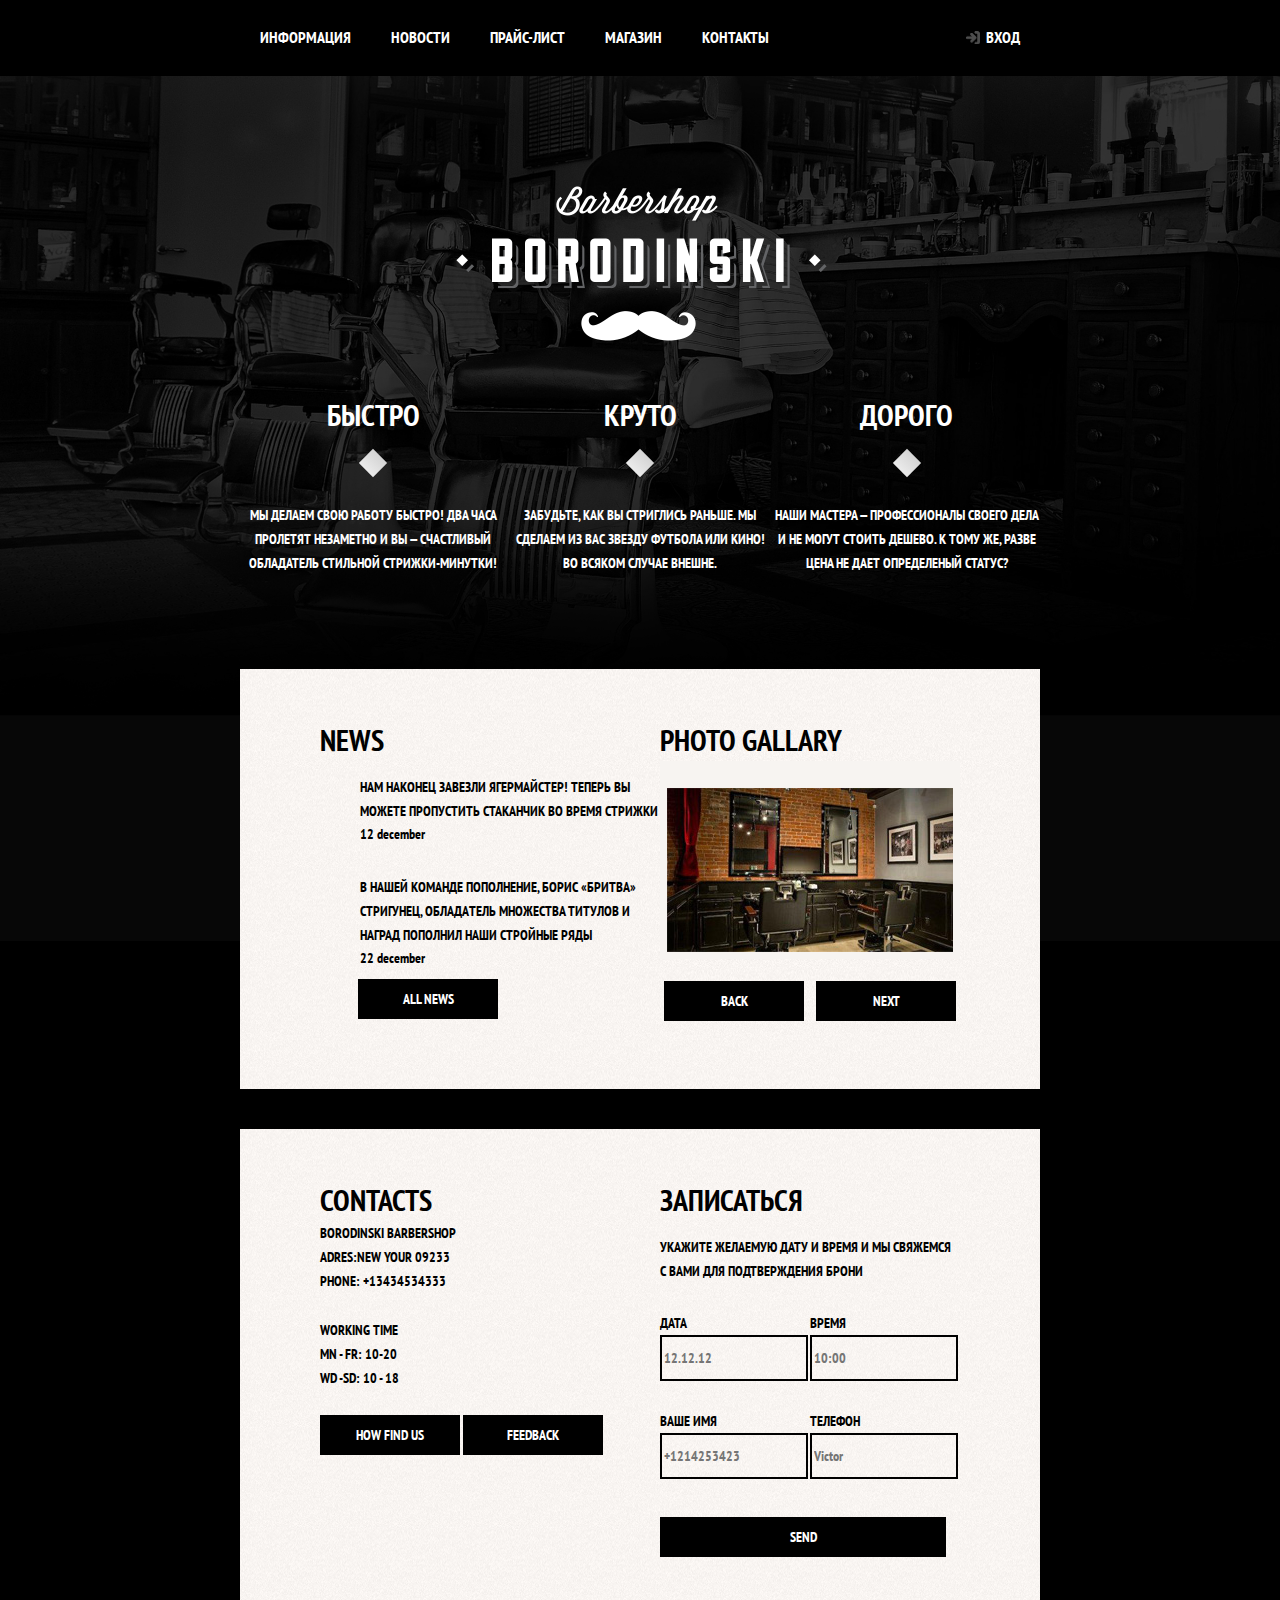
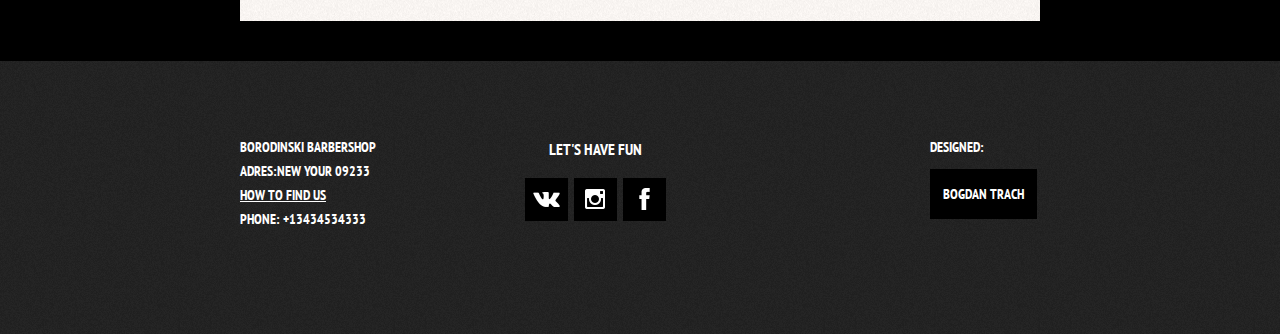
<file: index.html>
<!DOCTYPE html>
<html lang="ru">
  <head>
    <meta charset="UTF-8" />
    
    <meta name="viewport" content="width=device-width, initial-scale=1.0" />
    <title>Document</title>
    <link rel="preconnect" href="https://fonts.gstatic.com">
<link href="https://fonts.googleapis.com/css2?family=PT+Sans+Narrow&display=swap" rel="stylesheet">
    <link rel="stylesheet" href='/normalize.css'>
    <link rel="stylesheet" href="./style.css" />
  </head>
  
  <body>
   

    <header class="main-header">
     
      <nav class="main-navigation">
         <div class="main-header-logo">
        <nav>
          <!-- with tabindex we make this part unvisible when we use TAB  to move across page -->
          <img src="./main_img/index-logo.png" alt="logo=B"/>
        </nav>
      </div>
      <div class="nav-wrapper nav-wrapper-text-page" >
        <div class="container">
        <ul class="site-navigation">
          <li  class="user-nav"><a href="">ИНФОРМАЦИЯ</a></li>
          <li class="user-nav news_btn" ><a href="#news" >НОВОСТИ</a></li>
          <li class="user-nav"><a href="price/price.html" >ПРАЙС-ЛИСТ</a></li>
          <li class="user-nav"><a href="shop/shop.html" >МАГАЗИН</a></li>
          <li class="user-nav"><a href="#contact" >КОНТАКТЫ</a></li>
        </ul>

        <ul class="user-navigation">

        
          <li class="user-login-item  user-nav user-navigation " >
          
            <a href="#" class="">ВХОД</a> 

          </li>
          

        </ul>
      </div>
      </div>
        
      </nav>
    </header>

  

    <main class="main-container container">
      <h1 class="visually-hidden" id='news'>Barbershop Borodinski</h1>
      <section class="features">
        <ul class="features-list">
          <li class="features-item">
            <h3 class="slogan-text">БЫСТРО</h3>
            <p class="slogan">
              МЫ ДЕЛАЕМ СВОЮ РАБОТУ БЫСТРО! ДВА ЧАСА ПРОЛЕТЯТ НЕЗАМЕТНО И ВЫ —
              СЧАСТЛИВЫЙ ОБЛАДАТЕЛЬ СТИЛЬНОЙ СТРИЖКИ-МИНУТКИ!
            </p>
          </li>
          <li class="features-item">
            <h3 class="slogan-text">КРУТО</h3>

            <p class="slogan">
              ЗАБУДЬТЕ, КАК ВЫ СТРИГЛИСЬ РАНЬШЕ. МЫ СДЕЛАЕМ ИЗ ВАС ЗВЕЗДУ
              ФУТБОЛА ИЛИ КИНО! ВО ВСЯКОМ СЛУЧАЕ ВНЕШНЕ.
            </p>
          </li>
          <li class="features-item">
            <h3 class="slogan-text">ДОРОГО</h3>

            <p class="slogan">
              НАШИ МАСТЕРА — ПРОФЕССИОНАЛЫ СВОЕГО ДЕЛА И НЕ МОГУТ СТОИТЬ ДЕШЕВО.
              К ТОМУ ЖЕ, РАЗВЕ ЦЕНА НЕ ДАЕТ ОПРЕДЕЛЕНЫЙ СТАТУС?
            </p>
          </li>
        </ul>
      </section>




      
      
<!-- //SLIDER -->
    <!-- <div class="slider" >
      <h1>VOGUE</h1>

      <div class="content-slider index-colums">

        <ul class="slider-list">
          <li  class="slider-item1"> <a tabindex="-1" href=""><img src="./main_img/yana1.jpg" alt=""> </a> </li>
          <li class="slider-item2"> <a  tabindex="-1" href=""><img src="./main_img/yana2.jpg" alt=""> </a> </li>

        </ul>

        <div class="btns-slider">
          <button class="btn-slider btn-slider1 "></button>
          <button class="btn-slider btn-slider2 "></button>
        </div>

      </div>
    </div> -->


    <div class="index-colums" > 
      <section class="news" >
        <h2 class="text-news">news</h2>
        <ul class="news_list">
          <li class="news-item">
            <p>
              НАМ НАКОНЕЦ ЗАВЕЗЛИ ЯГЕРМАЙСТЕР! ТЕПЕРЬ ВЫ МОЖЕТЕ ПРОПУСТИТЬ СТАКАНЧИК ВО ВРЕМЯ СТРИЖКИ

            </p>
            <time datatime="2020-12-12">12 December</time>
          </li>
          <li class="news-item">
            <p>
              В НАШЕЙ КОМАНДЕ ПОПОЛНЕНИЕ, БОРИС «БРИТВА» СТРИГУНЕЦ, ОБЛАДAТЕЛЬ МНОЖЕСТВА ТИТУЛОВ И НАГРАД ПОПОЛНИЛ НАШИ СТРОЙНЫЕ РЯДЫ
            </p>
            <time datatime="2020-12-22">22 December</time>
          </li>
        </ul>
        <button type="button" class="index-button index-button-all--news" aria-label="all-news__btn">All News</button>

        <!-- <div class="stick">
          <img src="./main_img/Layer-stick-copy.jpg" alt="stick" />
        </div> -->
        </section>

           <section class="gallery">
            
            <h2>Photo Gallary</h2>
            <div class="gallery-container">
            <figure class="gallery-content">
                <a href="#">
                  <img src="./main_img/Layer 21.jpg " alt="photo_gallary"/>
               </a>
            </figure>
            <button type="button" class="index-button gallery-button gallery-button-back" aria-label="back-btn">Back</button>
          
            <button type="button" class="index-button index-button-news gallery-button gallery-button-next" aria-label="next-btn">Next</button>
            </div>
        </section>
    </div>

    <div class="index-colums">
      <section class="contact" id="contact" id="map">
        <h2>Contacts</h2>
        <p>
          Borodinski Barbershop <br />Adres:New Your 09233 <br />Phone:
          +13434534333
        </p>
        <p>
          Working Time <br />MN - FR: 10-20 <br />
          WD -SD: 10 - 18
        </p>
        <a href="#contacts"  class="index-button index-button-a"><button class="index-button index-button-a" type="button">How find us</button></a>
        <a href="#" class=" index-button index-button-a"><button class="index-button index-button-a feedbackBtn" type="button"> Feedback </button></a>
      </section>


      <section class="appoinment">
        <h2>ЗАПИСАТЬСЯ</h2>
        <p class="appoinment-info">УКАЖИТЕ ЖЕЛАЕМУЮ ДАТУ И ВРЕМЯ И МЫ СВЯЖЕМСЯ <br> С ВАМИ ДЛЯ ПОДТВЕРЖДЕНИЯ БРОНИ</p>
        <form
          class="form-appoinment"
          action="https://echo.htmlacademy.ru"
          method="POST"
        >
          <p class="appoinment-item">
            <label for="appoinment-date" > 
              ДАТА </label>
            <input
                type="text"
                name="date"
                id="appoinment-date"
                value=""
                placeholder="12.12.12"
              />
          </p>
          <p class="appoinment-item">
            <label for="appoinment-time"  >ВРЕМЯ</label>
            <input
                type="text"
                id="appoinment-time"
                name="time"
                placeholder="10:00"
              />
          </p>
          <p class="appoinment-item">
            <label for="appoinment-name" >
              ВАШЕ ИМЯ
            </label>
            <input
                type="tel"
                id="appoinment-name"
                name="phone"
                placeholder="+1214253423"
              />
          </p>
          <p class="appoinment-item">
            <label for="appoinment-number" >
              ТЕЛЕФОН
            </label>
            <input
                type="text"
                id="appoinment-number"
                name="name-user"
                placeholder="Victor"
              />
          </p>
          <p>
            <button
            class="index-button btn-appoinment"  type="submit"
              name="send_form"
              aria-label="btn-send_form"
            >
              Send
            </button>
          </div>
           
          </p>
        </form>
      </section>
    </div>
    </main>

    <footer class="main-footer">
      <div class="container">
        <div class="contact-footer">
          <p >
            Borodinski Barbershop <br />Adres:New Your 09233 <br />
            <a href="#main-footer" class="index-button-b" >How to find us</a><br />Phone: +13434534333
          </p>
        </div>
        <div class="social-block">
          <h3>LET'S HAVE FUN</h3>

          <ul class="social">
            <li class="social-item social-vk">
              <a href="" class="social-btn">
                <span class="visually-hidden"> VK</span>
                <svg
                  xmlns="http://www.w3.org/2000/svg"
                  xmlns:xlink="http://www.w3.org/1999/xlink"
                  width="27"
                  height="15"
                  viewBox="0 0 27 15"
                >
                  <image
                    id="vk"
                    width="27"
                    height="15"
                    xlink:href="[data-uri]"
                  />
                </svg>
              </a>
            </li>
            <li class="social-item social-instagram">
              <a href="#" class="social-btn"
                ><span class="visually-hidden">INSTA </span>
                <svg
                  xmlns="http://www.w3.org/2000/svg"
                  xmlns:xlink="http://www.w3.org/1999/xlink"
                  width="20"
                  height="20"
                  viewBox="0 0 20 20"
                >
                  <image
                    id="instagram"
                    width="20"
                    height="20"
                    xlink:href="[data-uri]"
                  />
                </svg>
              </a>
            </li>

            <li class="social-item social-twitter">
              <a href="" class="social-btn">
                <span class="visually-hidden">Facebook </span>
                <svg
                  xmlns="http://www.w3.org/2000/svg"
                  xmlns:xlink="http://www.w3.org/1999/xlink"
                  width="11"
                  height="22"
                  viewBox="0 0 11 22"
                >
                  <image
                    id="facebook"
                    width="11"
                    height="22"
                    xlink:href="[data-uri]"
                  />
                </svg>
              </a>
            </li>
          </ul>
        </div>

        <p>
          Designed: <br />
          <a href="#" class="footer-copyright">Bogdan Trach</a>
        </p>
      </div>
     </footer>


    <!-- THIS IS POP UP LOGIN  -->
    <div class="modal modal-login">
  <section class="login_page">
      <h1 class="login-text">ЛИЧНЫЙ КАБИНЕТ</h2>
      <b><p>ВВедите пожалуйста свой логин и пароль</p></b>
      <form   action="https://echo.htmlacademy.ru"
       method="POST" class="log-form">
        <p> <label class="visually-hidden log-data" for="email-inp"> Email: </label><input type="email" id="email-inp"  placeholder="Username or Email"   /></p>
        <p> <label class="visually-hidden log-data" for="pass-inp"> Password </label><input suggested= 'current-password'  type="password" id="pass-inp" suggested="current-password" placeholder="Password" /></p>
      <p class="pass-info" >
        <!-- later we can paint needble checkbox with PSEVDOCLASS -->
      <div class="pass-settings">
        <input type="checkbox"  class="visually-hidden  login-checkbox" id="forgot_pass"    aria-label="remember-btn"/> 
        <span class="checkbox-indicator"></span>
        <label for="forgot_pass"  class="remember-btn" >Remember me</label>
        <a href="#" class="restore_pass">Forgot the password ?</a>
        </p>
      </div>
      <p><button class="index-button index-button-login" type="submit" aria-label="login-form-send-btn">Login</a></p>
        <button class="modal-close modal-close-log"  type="button" aria-label="close-popap close-map"></button> 


      </form>
     <!-- <button class="index-button" type="button" aria-label="close-popap">x</button> -->
    <p>
      </p>

  </section>
</div>
<!-- this is map pop up -->
    <section class="modal modal-map" >
      <h2 class="visually-hidden ">Find us</h2>
      <iframe src="https://www.google.com/maps/embed?pb=!1m14!1m8!1m3!1d20340.089316402675!2d30.5510436!3d50.4129472!3m2!1i1024!2i768!4f13.1!3m3!1m2!1s0x40d4cf6c766cb1e7%3A0xa9319cf02fc03c1b!2sSOCAR!5e0!3m2!1sru!2sua!4v1614010333919!5m2!1sru!2sua" width="100%" height="100%" style="border:0;" allowfullscreen="" loading="lazy"></iframe>    
        <button class="modal-close modal-close-map"  type="button" aria-label="close-popap close-map">x</button>
    </section>

    <section class="feedback-block modal">
      <h1 class="head-feedback">Feedback</h1>
      <form action="feedback.php" method="POST">
      <div class="sender-info">
        <label   for="name-feedback"><input   name="feedback-name"   placeholder="Name" id="name-feedback" type="text"> </label>
        <label for="tel-feedback"><input  name="feedback-tel"  id="tel-feedback" placeholder="Phone" type="tel"> </label>
        <label for="email-feedback"><input  name="feedback-email"  id="email-feedback" placeholder="Email" type="email"> </label>
      </div>
      <div class="textarea"> <textarea  class="text-area-text" name="feedback-text" id="feedback-text" cols="30" rows="10" ></textarea></div>
      <button type="submit" class="button-feedback">Отправить</button>

    </form>
      <button class="modal-close modal-close-feedback"  type="button" aria-label="close-popap close-map">x</button>

    </section>

    <div class="modal-overlay"></div>
   
    


  <script src="./main.js"></script>
  </body>
</html>

<!-- Использовать ориа-лейбл описание элемента на стр для скринридера -->
</file>
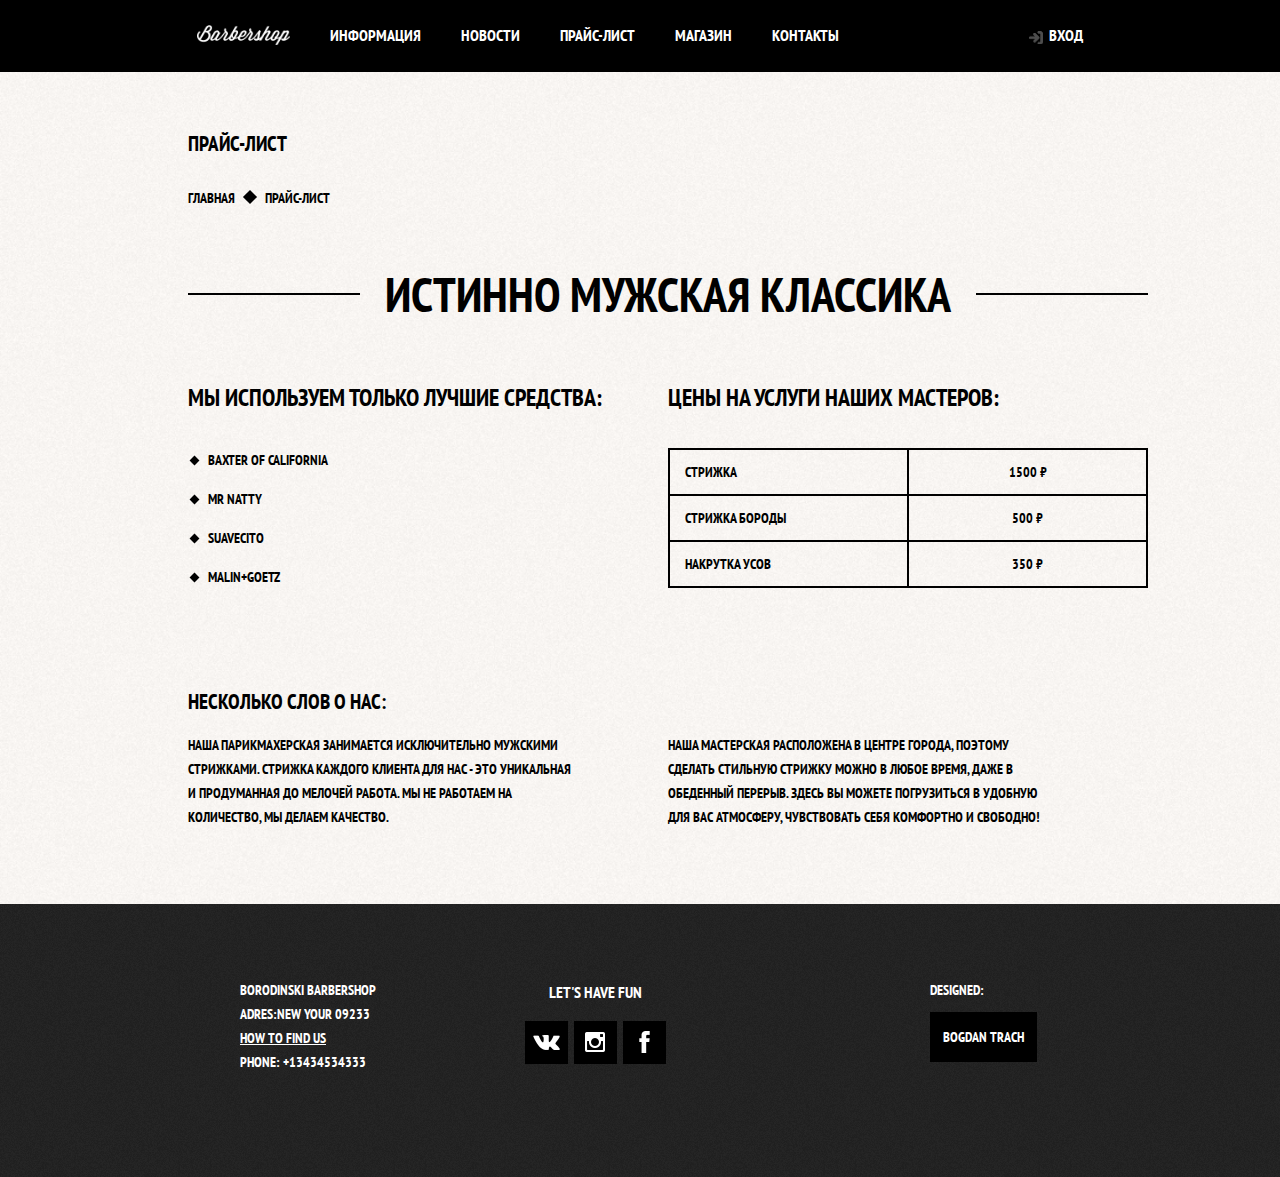
<file: price/price.html>
<!DOCTYPE html>
<html lang="ru">
  <head>
    <head>
      <meta charset="UTF-8" />

      <meta name="viewport" content="width=device-width, initial-scale=1.0" />
      <title>Document</title>
      <link rel="preconnect" href="https://fonts.gstatic.com" />
      <link
        href="https://fonts.googleapis.com/css2?family=PT+Sans+Narrow&display=swap"
        rel="stylesheet"
      />
      <link rel="stylesheet" href="/normalize.css" />
      <link rel="stylesheet" href="../style.css" />
    </head>
  </head>
  <body class="inner-page">
      <!-- header -->
     <header class="main-header text-header ">
      <nav class="main-navigation inner-main-navigation">
          
            <ul class="site-navigation text-container">
                <li><a href="/index.html"><img src="../main_img/logo-text.png" alt="logo-barber-text" class="user-nav-img"> </a></li>
              <li class="user-nav user-nav-current"><a href="/index.html">ИНФОРМАЦИЯ</a></li>
              <li class="user-nav user-nav-current news_btn"><a href="#news">НОВОСТИ</a></li>
              <li class="user-nav user-nav-current"><a href="">ПРАЙС-ЛИСТ</a></li>
              <li class="user-nav user-nav-current"><a href="/shop/shop.html">МАГАЗИН</a></li>
              <li class="user-nav user-nav-current"><a href="#contact">КОНТАКТЫ</a></li>
            </ul>

            <ul class="user-navigation">
              <li class="user-login-item  user-login-item-inner user-nav user-navigation user-nav-current">
                <a href="#" class="">ВХОД</a>
              </li>
            </ul>
       </nav>
     </header>

     <!-- main-text-page -->
      <main class="inner-content">
        <div>
                <h2>ПРАЙС-ЛИСТ</h2>

                <ul class="breadcrums-list">  
                <li class="to_main"> <a href="/index.html">ГЛАВНАЯ </a> </li>
                <li class="list-block "></li>
                <li class="to-price_list">ПРАЙС-ЛИСТ </li>
              </ul>
            </div>      
            
            <section class="main-section">
               <h1 class="logo-mens-style">ИСТИННО МУЖСКАЯ КЛАССИКА</h1>
                

          <div class="inner-column">
                <div class="inner-column-left">
                    <h3 class="tools-slogan">МЫ ИСПОЛЬЗУЕМ ТОЛЬКО ЛУЧШИЕ СРЕДСТВА:</h3>
                    <ul class="tools-list">
                        <li class="tools-item">Baxter of California</li>
                        <li class="tools-item">Mr Natty</li>

                        
                        <li class="tools-item">Suavecito</li>
                        <li class="tools-item">Malin+Goetz</li>
                     </ul>
                </div>
              
                <div class="inner-column-right">
                    <h3>ЦЕНЫ НА УСЛУГИ НАШИХ МАСТЕРОВ:</h3>
                    <table class="table-price">
                        <tr>
                          <td>СТРИЖКА</th>
                          <td>1500 ₽</th>
                        </tr>
                        <tr>
                          <td>СТРИЖКА БОРОДЫ</td>
                          <td>500 ₽</td>
                        </tr>
                        <tr>
                          <td>НАКРУТКА УСОВ</td>
                          <td>350 ₽</td>
                        </tr>
                      </table>
                
                  </div>
              </div>

              <h2 class="about_us__slogan">НЕСКОЛЬКО СЛОВ О НАС:</h2>

              <div class="inner-column">
                <div class="inner-column-left">
                  <p class="about_us-text">Наша парикмахерская занимается исключительно мужскими стрижками. Стрижка каждого клиента для нас - это уникальная и продуманная до мелочей работа. Мы не работаем на количество, мы делаем качество.</p>
                </div>
                <div class="inner-column-right">
                    <p class="about_us-text">
                        Наша мастерская расположена в центре города, поэтому сделать стильную стрижку можно в любое время, даже в обеденный перерыв. Здесь вы можете погрузиться в удобную для вас атмосферу, чувствовать себя комфортно и свободно!
                    </p>
                </div>
              </div>
              
          </section>

      </main>

     <footer class="main-footer">
      <div class="container">
        <div class="contact-footer">
          <p >
            Borodinski Barbershop <br />Adres:New Your 09233 <br />
            <a href="#main-footer" class="index-button-a" >How to find us</a><br />Phone: +13434534333
          </p>
        </div>
        <div class="social-block">
          <h3>LET'S HAVE FUN</h3>

          <ul class="social">
            <li class="social-item social-vk">
              <a href="" class="social-btn">
                <span class="visually-hidden"> VK</span>
                <svg
                  xmlns="http://www.w3.org/2000/svg"
                  xmlns:xlink="http://www.w3.org/1999/xlink"
                  width="27"
                  height="15"
                  viewBox="0 0 27 15"
                >
                  <image
                    id="vk"
                    width="27"
                    height="15"
                    xlink:href="[data-uri]"
                  />
                </svg>
              </a>
            </li>
            <li class="social-item social-instagram">
              <a href="#" class="social-btn"
                ><span class="visually-hidden">INSTA </span>
                <svg
                  xmlns="http://www.w3.org/2000/svg"
                  xmlns:xlink="http://www.w3.org/1999/xlink"
                  width="20"
                  height="20"
                  viewBox="0 0 20 20"
                >
                  <image
                    id="instagram"
                    width="20"
                    height="20"
                    xlink:href="[data-uri]"
                  />
                </svg>
              </a>
            </li>

            <li class="social-item social-twitter">
              <a href="" class="social-btn">
                <span class="visually-hidden">Facebook </span>
                <svg
                  xmlns="http://www.w3.org/2000/svg"
                  xmlns:xlink="http://www.w3.org/1999/xlink"
                  width="11"
                  height="22"
                  viewBox="0 0 11 22"
                >
                  <image
                    id="facebook"
                    width="11"
                    height="22"
                    xlink:href="[data-uri]"
                  />
                </svg>
              </a>
            </li>
          </ul>
        </div>

        <p>
          Designed: <br />
          <a href="#" class="footer-copyright">Bogdan Trach</a>
        </p>
      </div>
     </footer>

     <!-- THIS IS POP UP LOGIN  -->
      <div class="modal modal-login">
        <section class="login_page">

          
            <h1 class="login-text">ЛИЧНЫЙ КАБИНЕТ</h2>
            <b><p>ВВедите пожалуйста свой логин и пароль</p></b>
            <form   action="https://echo.htmlacademy.ru"
             method="POST" class="log-form">
              <p> <label class="visually-hidden" for="email-inp"> Email: </label><input type="email" id="email-inp"  placeholder="Username or Email"/></p>
              <p> <label class="visually-hidden" for="pass-inp"> Password </label><input  type="password" id="pass-inp" suggested="current-password" placeholder="Password"/></p>
            <p class="pass-info" >
              <!-- later we can paint needble checkbox with PSEVDOCLASS -->
            <div class="pass-settings">
              <input type="checkbox"  class="visually-hidden  login-checkbox" id="forgot_pass"     aria-label="remember-btn"/> 
              <span class="checkbox-indicator"></span>
              <label for="forgot_pass"  class="remember-btn" >Remember me</label>
              <a href="#" class="restore_pass">Forgot the password ?</a>
              </p>
            </div>
            <p><button class="index-button index-button-login" type="submit" aria-label="login-form-send-btn">Login</a></p>
              <button class="modal-close modal-close-log"  type="button" aria-label="close-popap close-map">x</button> 
      
      
            </form>
           <!-- <button class="index-button" type="button" aria-label="close-popap">x</button> -->
          <p>
            </p>
      
        </section>
       </div>
      <!-- this is map pop up -->
          <section class="modal modal-map" >
            <h2 class="visually-hidden ">Find us</h2>
            <iframe src="https://www.google.com/maps/embed?pb=!1m14!1m8!1m3!1d20340.089316402675!2d30.5510436!3d50.4129472!3m2!1i1024!2i768!4f13.1!3m3!1m2!1s0x40d4cf6c766cb1e7%3A0xa9319cf02fc03c1b!2sSOCAR!5e0!3m2!1sru!2sua!4v1614010333919!5m2!1sru!2sua" width="100%" height="100%" style="border:0;" allowfullscreen="" loading="lazy"></iframe>    
            <button class="modal-close modal-close-map"  type="button" aria-label="close-popap close-map">x</button>
          </section>
      
          <div class="modal-overlay"></div>
         
    <script src="./price.js"></script>
  </body>
</html>
</file>
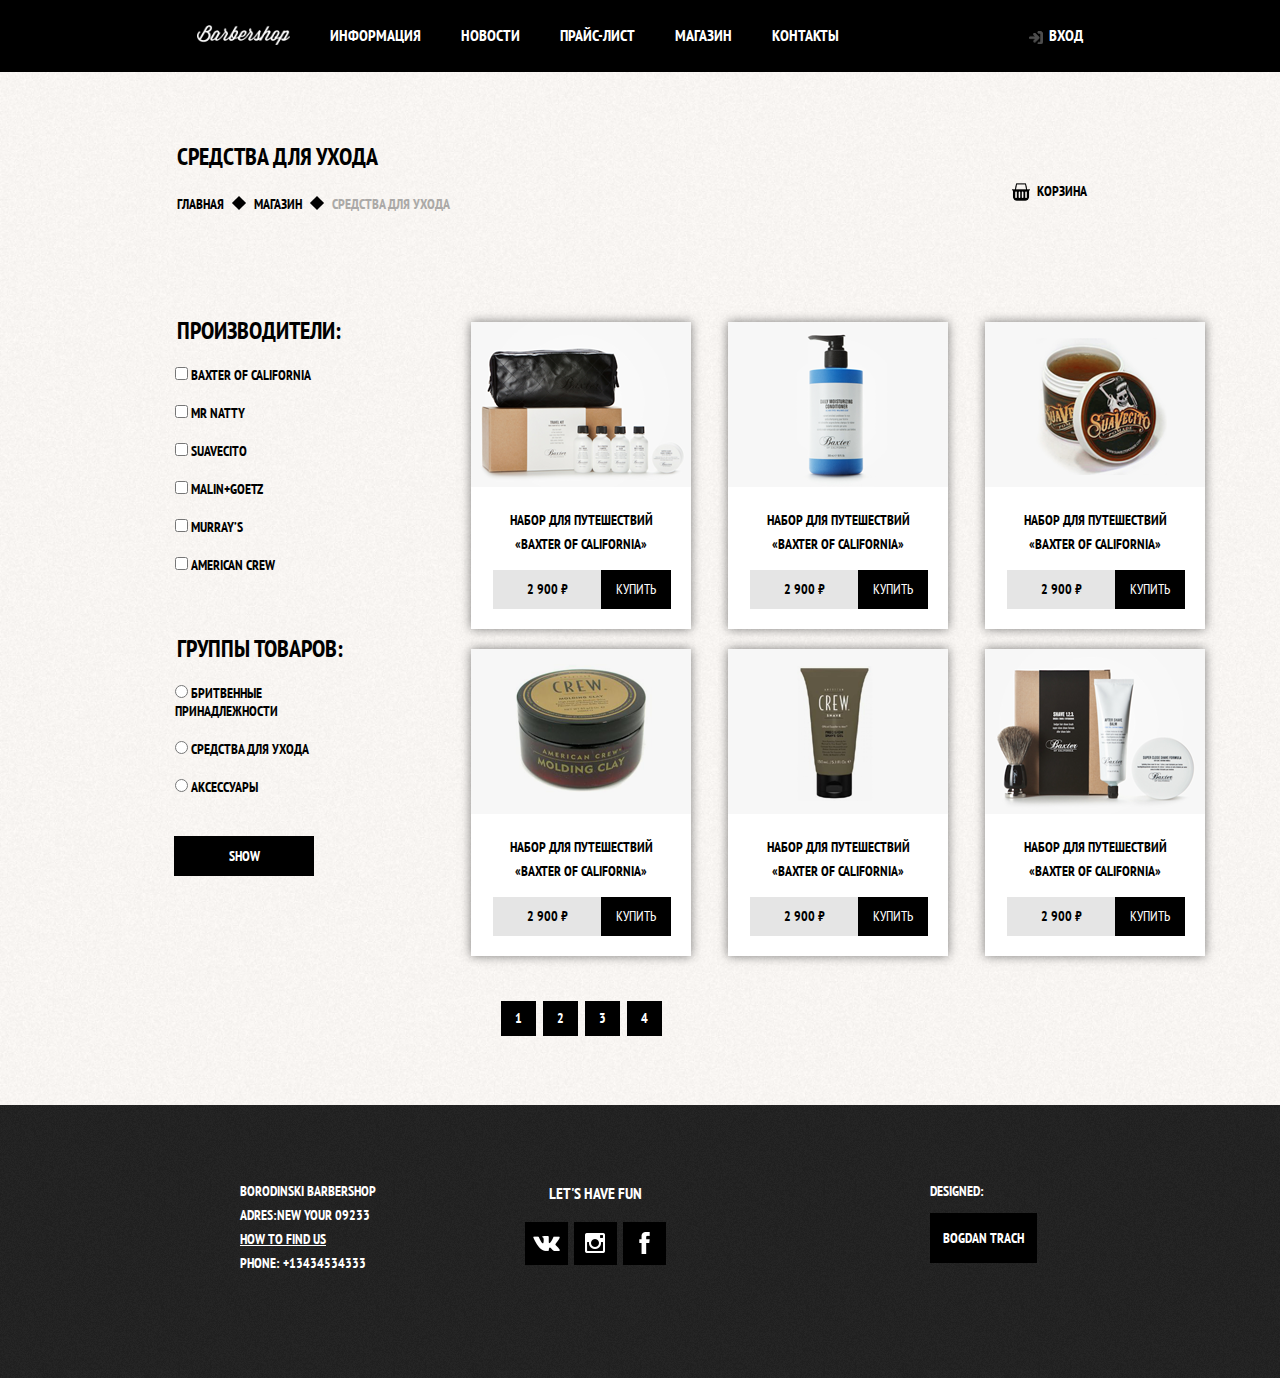
<file: shop/shop.html>
<!DOCTYPE html>
<html lang="ru">
  <head>
    <head>
      <meta charset="UTF-8" />

      <meta name="viewport" content="width=device-width, initial-scale=1.0" />
      <title>Document</title>
      <link rel="preconnect" href="https://fonts.gstatic.com" />
      <link
        href="https://fonts.googleapis.com/css2?family=PT+Sans+Narrow&display=swap"
        rel="stylesheet"
      />
      <link rel="stylesheet" href="/normalize.css" />
      <link rel="stylesheet" href="../style.css" />
    </head>
  </head>
  <body class="inner-page">
      <!-- header -->
     <header class="main-header text-header ">
      <nav class="main-navigation inner-main-navigation">
          
            <ul class="site-navigation text-container">
                <li><a href="/index.html"><img src="../main_img/logo-text.png" alt="logo-barber-text" class="user-nav-img"> </a></li>
              <li class="user-nav user-nav-current"><a href="/index.html">ИНФОРМАЦИЯ</a></li>
              <li class="user-nav user-nav-current news_btn"><a href="#news">НОВОСТИ</a></li>
              <li class="user-nav user-nav-current"><a href="/price/price.html">ПРАЙС-ЛИСТ</a></li>
              <li class="user-nav user-nav-current"><a href="">МАГАЗИН</a></li>
              <li class="user-nav user-nav-current"><a href="#contact">КОНТАКТЫ</a></li>
            </ul>

            <ul class="user-navigation">
              <li class="user-login-item  user-login-item-inner user-nav user-navigation user-nav-current">
                <a href="#" class="">ВХОД</a>
              </li>
            </ul>
       </nav>
     </header>

     <section class="top-main">
     <div class="header_of_main">
      <h2>СРЕДСТВА ДЛЯ УХОДА</h2>

      <ul class="breadcrums-list">  
      <li class="to_main"> <a href="/index.html">ГЛАВНАЯ </a> </li>
      <li class="list-block "></li>
      <li class="to-price_list">МАГАЗИН</li>
      <li class="list-block "></li>
      <li class="shop-items">СРЕДСТВА ДЛЯ УХОДА</li>
    </ul>
  </div> 

  <div class="basket">
    <ul class="basket-list">

        
      <li class="basket-item" >
      
        <a href="#" class="basket-item-a">КОРЗИНА</a> 

      </li>
      

    </ul>
  </div>

</section>
     <!-- main-text-page -->
      <main class="main-shop">
        <aside class="aside-bar">
          <form action="https://echo.htmlacademy.ru" method="POST">
            <div class="fiter-one">
            <h2>ПРОИЗВОДИТЕЛИ:</h2>
            <ul class="filter-list">
                <li> <input type="checkbox"> Baxter of California</li>
                <li> <input type="checkbox"> Mr Natty</li>
                <li> <input type="checkbox">  Suavecito</li>
                <li> <input type="checkbox"> Malin+Goetz</li>
                <li> <input type="checkbox"> Murray’s</li>
                <li> <input type="checkbox"> American Crew</li>
            </ul>
        </div>

        <div class="filter-two">
            <h2>ГРУППЫ ТОВАРОВ:</h2>
            <ul class="filter-list-two">
                <li> <input type="radio" name="" id=""> Бритвенные 
                    принадлежности</li>
                <li> <input type= "radio"/> Средства для ухода</li>
                <li> <input type="radio"> Аксессуары</li>
            </ul>
            <button
            class="index-button index-button-filter-form index-button-shop"  type="submit"
              name="send_form"
              aria-label="btn-send_form-filter"
            >
              Show
            </button>
        </div>
      </form>
        </aside>
               
<section class="goods-items">
<div class="good good1">
    <img src="../main_img/shop-1.png" alt="photo-good">
    <p> Набор для путешествий  <br>
        «Baxter of California» </p>
        <div class="price-block-btn">
          <label  class="price-of--good" for="buy-btn"> <span> 2 900 ₽ </span></label>
         <a href="../shop_item/shop_item.html"> <button type="button"  id="buy-btn" class="buy-btn index-button-shop=" aria-label="all-news__btn">КУПИТЬ</button></a>
          
       </div>

    
</div>


  
</div><div class="good good1">
  <img src="../main_img/shop-2.png" alt="photo-good">
  <p> Набор для путешествий  <br>
      «Baxter of California» </p>
      <div class="price-block-btn">
        <label  class="price-of--good" for="buy-btn"> <span> 2 900 ₽ </span></label>
        <a href="../shop_item/shop_item.html">  <button type="button"  id="buy-btn" class="buy-btn index-button-shop=" aria-label="all-news__btn">КУПИТЬ</button></a>
     </div>
</div>
<div class="good good1">
    <img src="../main_img/shop-3.png" alt="photo-good">
    <p> Набор для путешествий  <br>
        «Baxter of California» </p>
        <div class="price-block-btn">
          <label  class="price-of--good" for="buy-btn"> <span> 2 900 ₽ </span></label>
          <a href="../shop_item/shop_item.html">  <button type="button"  id="buy-btn" class="buy-btn index-button-shop=" aria-label="all-news__btn">КУПИТЬ</button></a>
       </div>
    
</div>
<div class="good good1">
    <img src="../main_img/shop-4.png" alt="photo-good">
    <p> Набор для путешествий  <br>
        «Baxter of California» </p>
        <div class="price-block-btn">
          <label  class="price-of--good" for="buy-btn"> <span> 2 900 ₽ </span></label>
          <a href="../shop_item/shop_item.html">  <button type="button"  id="buy-btn" class="buy-btn index-button-shop=" aria-label="all-news__btn">КУПИТЬ</button></a>
       </div>

    
</div>
<div class="good good1">
    <img src="../main_img/shop-5.png" alt="photo-good">
    <p> Набор для путешествий  <br>
        «Baxter of California» </p>
        <div class="price-block-btn">
          <label  class="price-of--good" for="buy-btn"> <span> 2 900 ₽ </span></label>
          <a href="../shop_item/shop_item.html">   <button type="button"  id="buy-btn" class="buy-btn index-button-shop=" aria-label="all-news__btn">КУПИТЬ</button></a>
       </div>

    
</div>
<div class="good good1">
    <img src="../main_img/shop-6.png" alt="photo-good">
    <p> Набор для путешествий  <br>
        «Baxter of California» </p>
        <div class="price-block-btn">
          <label  class="price-of--good" for="buy-btn"> <span> 2 900 ₽ </span></label>
          <a href="../shop_item/shop_item.html"> <button type="button"  id="buy-btn" class="buy-btn index-button-shop=" aria-label="all-news__btn">КУПИТЬ</button></a>
       </div>
    
</div>
<br>

</section>



      </main>

      <div class="bottom-buttons">
        <button type="button" class="index-button btn-nav-page" aria-label="nav-btn">1</button>
        <button type="button" class="index-button btn-nav-page" aria-label="nav-btn">2</button>
        <button type="button" class="index-button btn-nav-page" aria-label="nav-btn">3</button>
        <button type="button" class="index-button btn-nav-page" aria-label="nav-btn">4</button>
      
      </div>

     <footer class="main-footer">
      <div class="container">
        <div class="contact-footer">
          <p >
            Borodinski Barbershop <br />Adres:New Your 09233 <br />
            <a href="#main-footer" class="index-button-a" >How to find us</a><br />Phone: +13434534333
          </p>
        </div>
        <div class="social-block">
          <h3>LET'S HAVE FUN</h3>

          <ul class="social">
            <li class="social-item social-vk">
              <a href="" class="social-btn">
                <span class="visually-hidden"> VK</span>
                <svg
                  xmlns="http://www.w3.org/2000/svg"
                  xmlns:xlink="http://www.w3.org/1999/xlink"
                  width="27"
                  height="15"
                  viewBox="0 0 27 15"
                >
                  <image
                    id="vk"
                    width="27"
                    height="15"
                    xlink:href="[data-uri]"
                  />
                </svg>
              </a>
            </li>
            <li class="social-item social-instagram">
              <a href="#" class="social-btn"
                ><span class="visually-hidden">INSTA </span>
                <svg
                  xmlns="http://www.w3.org/2000/svg"
                  xmlns:xlink="http://www.w3.org/1999/xlink"
                  width="20"
                  height="20"
                  viewBox="0 0 20 20"
                >
                  <image
                    id="instagram"
                    width="20"
                    height="20"
                    xlink:href="[data-uri]"
                  />
                </svg>
              </a>
            </li>

            <li class="social-item social-twitter">
              <a href="" class="social-btn">
                <span class="visually-hidden">Facebook </span>
                <svg
                  xmlns="http://www.w3.org/2000/svg"
                  xmlns:xlink="http://www.w3.org/1999/xlink"
                  width="11"
                  height="22"
                  viewBox="0 0 11 22"
                >
                  <image
                    id="facebook"
                    width="11"
                    height="22"
                    xlink:href="[data-uri]"
                  />
                </svg>
              </a>
            </li>
          </ul>
        </div>

        <p>
          Designed: <br />
          <a href="#" class="footer-copyright">Bogdan Trach</a>
        </p>
      </div>
     </footer>

     <!-- THIS IS POP UP LOGIN  -->
      <div class="modal modal-login">
        <section class="login_page">

            <h1 class="login-text">ЛИЧНЫЙ КАБИНЕТ</h2>
            <b><p>ВВедите пожалуйста свой логин и пароль</p></b>
            <form   action="https://echo.htmlacademy.ru"
             method="POST" class="log-form">
              <p> <label class="visually-hidden" for="email-inp"> Email: </label><input type="email" id="email-inp"  placeholder="Username or Email"/></p>
              <p> <label class="visually-hidden" for="pass-inp"> Password </label><input  type="password" id="pass-inp" suggested="current-password" placeholder="Password"/></p>
            <p class="pass-info" >
              <!-- later we can paint needble checkbox with PSEVDOCLASS -->
            <div class="pass-settings">
              <input type="checkbox"  class="visually-hidden  login-checkbox" id="forgot_pass"     aria-label="remember-btn"/> 
              <span class="checkbox-indicator"></span>
              <label for="forgot_pass"  class="remember-btn" >Remember me</label>
              <a href="#" class="restore_pass">Forgot the password ?</a>
              </p>
            </div>
            <p><button class="index-button index-button-login" type="submit" aria-label="login-form-send-btn">Login</a></p>
              <button class="modal-close modal-close-log"  type="button" aria-label="close-popap close-map">x</button> 
      
      
            </form>
           <!-- <button class="index-button" type="button" aria-label="close-popap">x</button> -->
          <p>
            </p>
      
        </section>
       </div>
      <!-- this is map pop up -->
          <section class="modal modal-map" >
            <h2 class="visually-hidden ">Find us</h2>
            <iframe src="https://www.google.com/maps/embed?pb=!1m14!1m8!1m3!1d20340.089316402675!2d30.5510436!3d50.4129472!3m2!1i1024!2i768!4f13.1!3m3!1m2!1s0x40d4cf6c766cb1e7%3A0xa9319cf02fc03c1b!2sSOCAR!5e0!3m2!1sru!2sua!4v1614010333919!5m2!1sru!2sua" width="100%" height="100%" style="border:0;" allowfullscreen="" loading="lazy"></iframe>    
            <button class="modal-close modal-close-map"  type="button" aria-label="close-popap close-map">x</button>
          </section>
      
          <div class="modal-overlay"></div>
         
<section class=" modal modal-basket">
  <div class="modal-basket-content">
    <h1>BASKET IS EMPTY</h1>
  </div>
  <button class="modal-close  modal-close-basket"  type="button" aria-label="close-popap close-map">x</button> 

</section>

          
<script src="/price/price.js"></script> 
<script src="./shop..js"></script>
 </body>
</html>
</file>
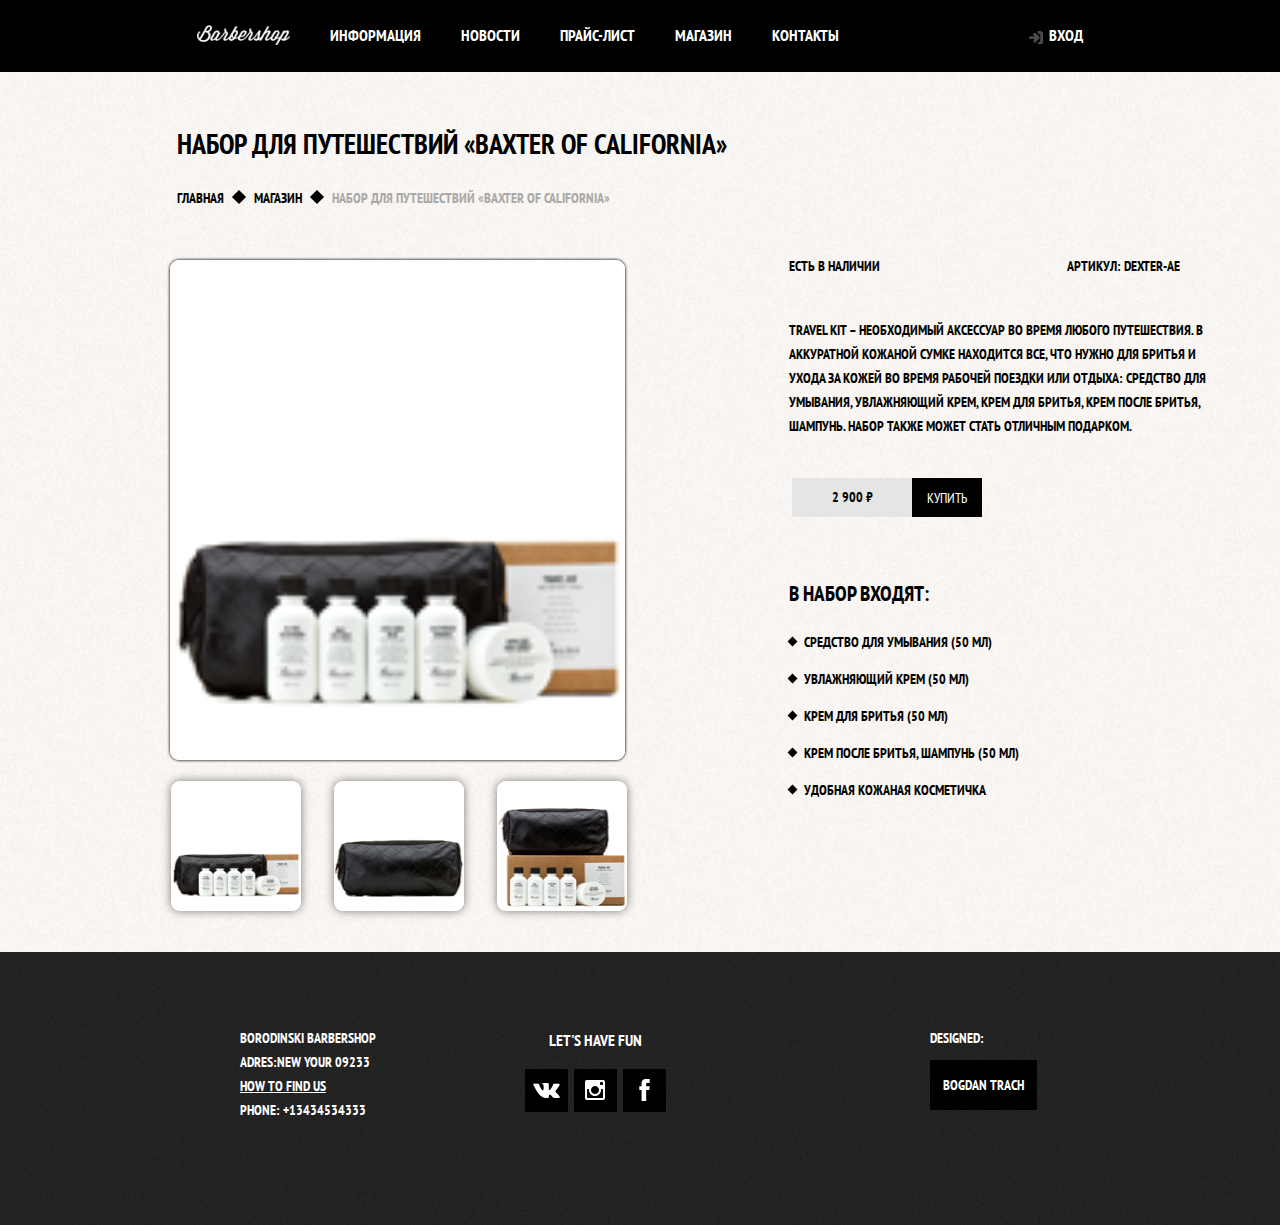
<file: shop_item/shop_item.html>
<!DOCTYPE html>
<html lang="ru">
  <head>
    <head>
      <meta charset="UTF-8" />

      <meta name="viewport" content="width=device-width, initial-scale=1.0" />
      <title>Document</title>
      <link rel="preconnect" href="https://fonts.gstatic.com" />
      <link
        href="https://fonts.googleapis.com/css2?family=PT+Sans+Narrow&display=swap"
        rel="stylesheet"
      />
      <link rel="stylesheet" href="/normalize.css" />
      <link rel="stylesheet" href="../style.css" />
    </head>
  </head>
  <body class="inner-page">
      <!-- header -->
     <header class="main-header text-header ">
      <nav class="main-navigation inner-main-navigation">
          
            <ul class="site-navigation text-container">
                <li><a href="/index.html"><img src="../main_img/logo-text.png" alt="logo-barber-text" class="user-nav-img"> </a></li>
              <li class="user-nav user-nav-current"><a href="/index.html">ИНФОРМАЦИЯ</a></li>
              <li class="user-nav user-nav-current news_btn"><a href="#news">НОВОСТИ</a></li>
              <li class="user-nav user-nav-current"><a href="">ПРАЙС-ЛИСТ</a></li>
              <li class="user-nav user-nav-current"><a href="/shop/shop.html">МАГАЗИН</a></li>
              <li class="user-nav user-nav-current"><a href="#contact">КОНТАКТЫ</a></li>
            </ul>

            <ul class="user-navigation">
              <li class="user-login-item  user-login-item-inner user-nav user-navigation user-nav-current">
                <a href="#" class="">ВХОД</a>
              </li>
            </ul>
       </nav>
     </header>

     <!-- main-text-page -->
      <main class="shop-inner-content" >
          <nav class="nav-shop-item header_of_main">
            <h1 class="heading-shop-item">набор для путешествий «Baxter of California»</h1>
          
                <ul class="breadcrums-list">  
                <li class="to_main"> <a href="/index.html">ГЛАВНАЯ </a> </li>
                <li class="list-block "></li>
                <li class="to_main"> <a href="/shop/shop.html">магазин </a> </li>
                <li class="list-block "></li>
                <li class="shop-items">набор для путешествий «Baxter of California»</li>
              </ul>
          </nav>
           <section class="main-part">
               <div class="photo-part">
                   <img  class="good-photo good-photo1" src="../main_img/main-shop-item.jpg" alt="main-shop-item">
                   <img  class="good-photo good-photo2" src="../main_img/2-item-shop.png" alt="main-shop-item">
                   <img  class="good-photo good-photo3" src="../main_img/1-item-shop.png" alt="main-shop-item">
                       <ul class="photo-slider-list">
                           <li class="photo-slider-item photo-slider-item3"><img src="../main_img/1-item-shop.png" alt="nav-shop-item"></li>
                           <li class="photo-slider-item photo-slider-item2"><img src="../main_img/2-item-shop.png" alt="nav-shop-item"></li>
                           <li class="photo-slider-item photo-slider-item1"><img src="../main_img/3-shop-item.jpg" alt="nav-shop-item"></li>

                       </ul>
               </div>
               <div class="text-part">
                   <ul class="first-part-list">
                     <li>есть в наличии</li>
                     <li>Артикул: dexter-ae</li>
                   </ul>
                   <p class="text-shop-item">Travel Kit – необходимый аксессуар во время любого путешествия. В аккуратной кожаной сумке находится все, что нужно для бритья и ухода за кожей во время рабочей поездки или отдыха: средство для умывания, увлажняющий крем, крем для бритья, крем после бритья, шампунь. Набор также может стать отличным подарком.</p>
                   <div class="price-block-btn price-block-btn-shop-item">
                    <label  class="price-of--good" for="buy-btn"> <span> 2 900 ₽ </span></label>
                    <button type="button"  id="buy-btn" class="buy-btn index-button-shop=" aria-label="all-news__btn">КУПИТЬ</button>
                 </div>
                    <h2 class="kit-items">В набор входят:</h2>
                 <ul class="kit-list"> 
                    <li class="kit-item">Средство для умывания (50 мл)</li>
                    <li class="kit-item">Увлажняющий крем (50 мл)</li>
                    <li class="kit-item">Крем для бритья (50 мл)</li>
                    <li class="kit-item">Крем после бритья, шампунь (50 мл)</li>
                    <li class="kit-item">Удобная кожаная косметичка</li>

                 </ul>


               </div>
               

           </section>
      </main>

     <footer class="main-footer">
      <div class="container">
        <div class="contact-footer">
          <p >
            Borodinski Barbershop <br />Adres:New Your 09233 <br />
            <a href="#main-footer" class="index-button-a" >How to find us</a><br />Phone: +13434534333
          </p>
        </div>
        <div class="social-block">
          <h3>LET'S HAVE FUN</h3>

          <ul class="social">
            <li class="social-item social-vk">
              <a href="" class="social-btn">
                <span class="visually-hidden"> VK</span>
                <svg
                  xmlns="http://www.w3.org/2000/svg"
                  xmlns:xlink="http://www.w3.org/1999/xlink"
                  width="27"
                  height="15"
                  viewBox="0 0 27 15"
                >
                  <image
                    id="vk"
                    width="27"
                    height="15"
                    xlink:href="[data-uri]"
                  />
                </svg>
              </a>
            </li>
            <li class="social-item social-instagram">
              <a href="#" class="social-btn"
                ><span class="visually-hidden">INSTA </span>
                <svg
                  xmlns="http://www.w3.org/2000/svg"
                  xmlns:xlink="http://www.w3.org/1999/xlink"
                  width="20"
                  height="20"
                  viewBox="0 0 20 20"
                >
                  <image
                    id="instagram"
                    width="20"
                    height="20"
                    xlink:href="[data-uri]"
                  />
                </svg>
              </a>
            </li>

            <li class="social-item social-twitter">
              <a href="" class="social-btn">
                <span class="visually-hidden">Facebook </span>
                <svg
                  xmlns="http://www.w3.org/2000/svg"
                  xmlns:xlink="http://www.w3.org/1999/xlink"
                  width="11"
                  height="22"
                  viewBox="0 0 11 22"
                >
                  <image
                    id="facebook"
                    width="11"
                    height="22"
                    xlink:href="[data-uri]"
                  />
                </svg>
              </a>
            </li>
          </ul>
        </div>

        <p>
          Designed: <br />
          <a href="#" class="footer-copyright">Bogdan Trach</a>
        </p>
      </div>
     </footer>

     <!-- THIS IS POP UP LOGIN  -->
      <div class="modal modal-login">
        <section class="login_page">

          
            <h1 class="login-text">ЛИЧНЫЙ КАБИНЕТ</h2>
            <b><p>ВВедите пожалуйста свой логин и пароль</p></b>
            <form   action="https://echo.htmlacademy.ru"
             method="POST" class="log-form">
              <p> <label class="visually-hidden" for="email-inp"> Email: </label><input type="email" id="email-inp"  placeholder="Username or Email"/></p>
              <p> <label class="visually-hidden" for="pass-inp"> Password </label><input  type="password" id="pass-inp" suggested="current-password" placeholder="Password"/></p>
            <p class="pass-info" >
              <!-- later we can paint needble checkbox with PSEVDOCLASS -->
            <div class="pass-settings">
              <input type="checkbox"  class="visually-hidden  login-checkbox" id="forgot_pass"     aria-label="remember-btn"/> 
              <span class="checkbox-indicator"></span>
              <label for="forgot_pass"  class="remember-btn" >Remember me</label>
              <a href="#" class="restore_pass">Forgot the password ?</a>
              </p>
            </div>
            <p><button class="index-button index-button-login" type="submit" aria-label="login-form-send-btn">Login</a></p>
              <button class="modal-close modal-close-log"  type="button" aria-label="close-popap close-map">x</button> 
      
      
            </form>
           <!-- <button class="index-button" type="button" aria-label="close-popap">x</button> -->
          <p>
            </p>
      
        </section>
       </div>
      <!-- this is map pop up -->
          <section class="modal modal-map" >
            <h2 class="visually-hidden ">Find us</h2>
            <iframe src="https://www.google.com/maps/embed?pb=!1m14!1m8!1m3!1d20340.089316402675!2d30.5510436!3d50.4129472!3m2!1i1024!2i768!4f13.1!3m3!1m2!1s0x40d4cf6c766cb1e7%3A0xa9319cf02fc03c1b!2sSOCAR!5e0!3m2!1sru!2sua!4v1614010333919!5m2!1sru!2sua" width="100%" height="100%" style="border:0;" allowfullscreen="" loading="lazy"></iframe>    
            <button class="modal-close modal-close-map"  type="button" aria-label="close-popap close-map">x</button>
          </section>
      
          <div class="modal-overlay"></div>
         
    <script src="./shop_item.js"></script>
  </body>
</html>
</file>
<file: style.css>
.visually-hidden {
  position: absolute;
  width: 1px;
  height: 1px;
  margin: -1px;
  border: 0;
  padding: 0;
  clip: rect(0 0 0 0);
  overflow: hidden;
}

/* ------ */

* {
  scroll-behavior: smooth;
}

body {
  margin: 0;
  padding: 0;

  width: 100%;

  font-family: "PT Sans Narrow", Arial sans-serif;
  font-weight: bold;
  font-size: 14px;
  line-height: 24px;
  color: #fff;
  text-transform: uppercase;

  background-color: #000000;
  background-image: url("./main_img/Layer.jpg");
  background-position: top center;
  background-repeat: no-repeat;
}

body label,
button {
  cursor: pointer;
}

a {
  text-decoration: none;
}

.main-navigation {
  font-size: 16px;
  line-height: 20px;
  color: #fff;
  background-color: #000000;
  scroll-behavior: smooth;
}

.site-navigation a,
.user-nav a {
  color: #fff;
}
.nav-wrapper {
  border: 2px solid #000;
}

.site-navigation,
.user-nav,
.user-navigation {
  list-style: none;
  border: none;
  /* border-bottom: 2px solid #000; */
}

.site-navigation a:hover,
.site-navigation a:focus,
.user-nav a:hover,
.user-nav a:focus {
  background-color: #242424;
}

.features-list {
  list-style: none;
}

.features-item {
  text-align: center;
}

.features-item h3 {
  font-size: 30px;
  line-height: 42px;
}

.slogan-text::after {
  position: relative;
  display: block;
  content: "";
  width: 20px;
  height: 20px;
  background: linear-gradient(rgb(212, 212, 212), rgb(235, 235, 235));
  transform: rotate(45deg);
  margin: 0 auto;
  margin-top: 17px;
}

.index-colums {
  color: #000000;
  background-color: #f7f4f1;
  background-image: url("./main_img/Layer__30.jpg");
  background-position: 0 0;
  background-repeat: repeat;
}

.index-colums h2 {
  margin: 0;

  font-size: 30px;
  line-height: 42px;
}
.news_list {
  list-style: none;
}

.news_list time {
  text-transform: lowercase;
  margin-top: 0;
  position: relative;
  bottom: 15px;
  margin-bottom: 0;
}

.gallery-content {
  height: 164px;
  margin: auto;
  background-color: #f7f4f1;
  border: 7px solid #f7f4f1;
  padding-top: 20px;
}

.gallery-content img {
  width: 286px;
  height: 164px;
}

.index-button {
  display: block;
  min-width: 140px;
  min-height: 40px;
}

.index-button-news {
  display: inline-block;
  position: relative;
  min-width: 140px;
  min-height: 40px;
}

.index-button {
  font: inherit;
  color: #fff;
  text-align: center;

  vertical-align: middle;
  text-transform: uppercase;

  background-color: black;
  border: none;
  cursor: pointer;
}

.index-button:focus,
.index-button:active,
.index-button:hover {
  background-color: #663d15;
}

/* .Layer_12_copy {
  background-image: url("Layer 12 copy.png");
  position: absolute;
  left: 1370px;
  top: 933px;
} */

.appoinment-item input {
  font: inherit;
  background: transparent;
  border: 2px solid #000;
}

.appoinment-item input:focus,
.appoinment-item input:hover,
.appoinment-item input:active {
  border: 2px solid #663d15;
}

.main-footer {
  color: #fff;

  background-color: #232323;
  background-image: url("./main_img/bg-footer.png");
  background-position: 0 0;
  background-repeat: repeat;
}

.contact-footer a {
  color: #fff;
  text-decoration: underline;
}

.social-block {
  text-align: center;
}

.social-block .social-item {
  color: #fff;

  list-style: none;
}

.footer-copyright:hover,
.footer-copyright:focus {
  color: #000;
  background-color: #fff;
}

.modal {
  color: #000;
  position: fixed;
  background-color: #f7f4f1;
  background-image: url("./main_img/Layer__30.jpg");
  background-position: 0 0;
  background-repeat: repeat;
  z-index: 999;
}

.modal-overlay.modal-overlay-active {
  position: fixed;
  top: 0;
  left: 0;

  width: 100%;
  height: 100%;

  background-color: rgba(0, 0, 0, 0.6);
  z-index: 1;
}

.modal h2 {
  font-size: 30px;
  line-height: 42px;
  font-weight: 700;
}

.log-form input[type="password"],
.log-form input[type="email"] {
  font: inherit;
  color: #000;
  text-transform: uppercase;
  font-weight: 100;

  background-color: #f9f6f3;
  border: 1px solid #000;
}

.login-checkbox {
  outline: 1;
}

.login-checkbox:hover,
.login-checkbox:focus {
  color: #663d15;
}

.restore_pass {
  color: #000;
}

.restore_pass:hover,
.restore_pass:focus {
  color: #000;
  text-decoration: underline;
}

/* Сеточные стили */

html,
body {
  min-width: 1122px;
}

body {
  /* background-image: url("./main_img/Layer-stick-copy112.jpg"); */
  background-size: 1372px auto;
  background-repeat: no-repeat;
}

.main-header {
  /* s */
  margin-bottom: 75px;
  min-height: 285px;
}

.main-navigation {
  display: flex;
  flex-direction: column;
  align-items: center;
  /* s */
  background-color: transparent;
}

.main-header-logo {
  position: relative;
  order: 1;
  top: 50px;
  width: 368px;
  height: 153px;
  border-bottom: none;
}

.main-header-log a:hover {
  text-decoration: none;
  border: none;
}

.site-navigation {
  width: 620px;
  margin: 0;
  padding: 0;
}

.user-navigation {
  display: inline-block;
  max-width: 140px;
  margin: 0;
  padding: 0;
  list-style: none;
  /* s */
  min-height: 70px;
}

.nav-wrapper {
  width: 100%;
  margin-bottom: 60px;
  min-height: 70px;
  background-color: #000000;
}

.container {
  width: 800px;
  margin: 0 auto;
  padding: auto 10px;
}

.nav-wrapper .container {
  display: flex;
  justify-content: space-between;
}

/* main */

.features {
  margin-bottom: 80px;
}

.features-list {
  display: flex;
  justify-content: space-between;
  margin: 0;
  padding: 0;
  list-style: none;
}

.features-item {
  width: 300px;
}

.news {
  width: 370px;
  min-height: 315px;
}

.news-item {
  width: 300px;
}
.gallery {
  width: 300px;
  min-height: 300px;
}

.index-colums {
  display: flex;
  justify-content: space-between;
  padding: 50px 80px;
  margin-bottom: 40px;
}

.contacts {
  width: 380px;
}

.appoinment {
  width: 300px;
}

.main-footer {
  padding: 60px 0px;
  margin-top: 65px;
}

.contact-footer {
  width: 200px;
  margin: 0;
  margin-right: 80px;
}

.social-block {
  width: 150px;
  margin-right: 260px;
}

.footer-copyright {
  margin: 0;
}

.main-footer .container {
  display: flex;
}

.appoinment .btn-appoinment {
  display: block;
  min-width: 286px;
  margin-top: 10px;
}

.appoinment {
  width: 300px;
  margin: 0;
}

.appoinment-item {
  width: 150px;
}
.appoinment-item input {
  height: 20px;
  height: 40px;
  border: none;
  border: 2px solid #000;
}
.form-appoinment {
  display: flex;
  flex-wrap: wrap;
  justify-content: space-between;
}

.appoinment-block {
  display: flex;
  flex-wrap: wrap;
  justify-content: flex-start;
  width: 300px;
}

.index-button-a {
  display: inline-block;
  left: 0;
}

/* img {
  max-width: 100%;
  height: auto;
} */

.index-button-all--news {
  position: relative;
  left: 38px;
  bottom: 20px;
  right: 20px;
}

.site-navigation,
.user-navigation {
  display: flex;
  flex-wrap: wrap;
}

.user-navigation a {
  padding-right: 10px;
}

.main-navigation a,
.user-navigation a {
  display: block;
  padding: 25px 20px;
  border: none;
  border-bottom: 2px solid #000;
}

.main-navigation a:hover,
.main-navigation a:focus,
.user-navigation a:hover,
.user-navigation a:focus {
  border-bottom: 2px solid #fff;
}

.main-header-logo a {
  border: none;
  border-bottom: none;
  text-decoration: none;
}

.user-login-item::before {
  content: "";
  position: absolute;
  top: 31px;
  display: block;
  background-image: url("./main_img/login-white.png");
  background-repeat: no-repeat;
  background-position: 0 0;
  width: 16px;
  height: 13.4px;
  opacity: 0.3;
  transition: 0.5s;
}
.user-login-item:active::before,
.user-login-item:focus::before,
.user-login-item:hover::before {
  opacity: 1;
}

.gallery-container {
  position: relative;

  height: 260px;
}

.gallery-button {
  box-sizing: border-box;
  position: absolute;
  bottom: 0;

  width: 140px;
  margin: 0;
}

.gallery-button-back {
  right: 156px;
}

.gallery-button-next {
  left: 156px;
}

.contact p {
  margin: 0;
  margin-bottom: 25px;
}

.main-footer {
  margin: 0;
  min-width: 100%;
  min-height: 153px;
}

.footer-copyright {
  display: block;
  margin-top: 10px;
  padding: 13px;
  left: 20;
  background: #000;
  color: #fff;
  transition: 0.3s;
}

.social-btn {
  display: flex;
  align-items: center;
  justify-content: center;
  width: 43px;
  height: 43px;
  background-color: #000;
}

.social-block ul {
  display: flex;
  list-style: none;
  flex-wrap: wrap;
  justify-content: space-between;
  width: 141px;
  margin: 0 auto;
  padding: 0;
}

.social-btn:focus,
.social-btn:hover {
  border-bottom: 1px solid #fff;
}

.modal {
  position: fixed;
  color: #000;
  background-color: #f8f3f0;
  background-image: url("./main_img/Layer__30.jpg");
  background-position: 0 0;
  background-repeat: repeat;
  box-shadow: 0 0 10px rgba(0, 0, 0, 0.5);
}

.modal-login {
  transform: translateY(-1145px);
  transition: 0.5s; /*fix with js*/

  top: 120px;
  left: 500px;
  width: 300px;

  padding: 50px 80px;
}

.modal-close {
  position: absolute;
  top: 0;
  right: -33px;

  width: 17px;
  height: 17px;

  font-size: 0;
  background-color: transparent;

  border: 0;
  cursor: pointer;
}

.modal-close::before,
.modal-close::after {
  content: "";

  position: absolute;
  left: -1px;
  top: 6px;
  width: 19px;
  height: 3px;
  color: #000;

  background-color: #e6e3da;
}

.modal-close::after {
  transform: rotate(45deg);
  border: 1px solid #000;
}

.modal-close::before {
  transform: rotate(-45deg);
  border: 1px solid #000;
}

.index-button-login {
  width: 100%;
  margin: 0;
  padding: 10px 0 0 0;
}

/* FEEDBACK */

.feedback-block {
  position: fixed;
  top: 100px;
  left: 500px;
  min-width: 400px;
  min-height: 400px;
  transform: translateY(-2000px);
  box-shadow: 0 0 10px rgba(0, 0, 0, 0.5);
  padding: 20px;
  border-radius: 3px;
  transition: 0.8s;
}

.button-feedback {
  font: inherit;
  color: #fff;
  text-align: center;
  vertical-align: middle;
  text-transform: uppercase;
  background-color: black;
  border: none;
  cursor: pointer;
  font-size: 14px;
  padding: 9px;
}

.button-feedback:hover,
.button-feedback:focus {
  background-color: #663d15;
}

.text-area-text {
  margin-top: 20px;
  margin-bottom: 20px;
  min-width: 400px;
  padding: 10px;
  font-size: 16px;
  border: 1px solid #663d15;
  border-radius: 11px;
  resize: none;
}

.sender-info {
  display: flex;
  flex-direction: column;
}

.sender-info input {
  width: 250px;
  height: 40px;
  border: none;
  border-bottom: 1px solid #000;
  background-color: #f9f6f3;
  text-transform: none;
  padding-right: 42px;
  padding-left: 3px;
  font-size: 20px;
}

.head-feedback {
  margin: 10px 0 30px 0;
  text-align: center;
}

.feedback-active {
  transform: translateY(0);
  transition: 0.5s;
}

/* -
*/
.login_page input[type="Email"],
.login_page input[type="Password"] {
  width: 250px;
  height: 40px;
  border: none;
  border-bottom: 1px solid #000;
  background-color: #f9f6f3;
  text-transform: none;
  padding-right: 42px;
  padding-left: 3px;
  font-size: 20px;
}

.login_page input[type="Email"]:focus,
.login_page input[type="Password"]:focus {
  outline: none;
  border-color: #af1b1b;
}

.correct-data::before {
  position: absolute;
  top: 6px;
  left: 0px;
  content: "";
  background-color: rgb(0, 255, 85);
  display: block;

  width: 14px;
  height: 2px;
  z-index: 999;
}

.pass-settings {
  width: inherit;
  display: flex;
  justify-content: space-around;
}

.restore_pass {
  position: relative;
  left: 30px;
  text-decoration: underline;
}

.restore_pass:hover,
.restore_pass:focus {
  color: #663d15;
  text-decoration: none;
}

.remember-btn {
  position: relative;
  right: 24px;
}

.login_page input[type="Email"] {
  background-image: url("./main_img/user-logo.jpg");
  background-position: 270px center;
  background-repeat: no-repeat;
}

.login_page input[type="Password"] {
  background-image: url("./main_img/password-logo.jpg");
  background-position: 270px center;
  background-repeat: no-repeat;
}

.pass-settings {
  position: relative;
  padding-left: 34px;
  cursor: pointer;
}

.pass-settings input[type="checkbox"] + .checkbox-indicator {
  position: absolute;
  left: 0;
  top: 3px;
  width: 14px;
  height: 14px;
  display: block;
  border: 2px solid #000;
}

.checkbox-indicator::before,
.checkbox-indicator::after {
  position: absolute;
  top: 6px;
  left: 0x;
  content: "";
  background-color: #000;
  display: block;

  width: 14px;
  height: 2px;
  z-index: 999;
}

.checkbox-indicator::after {
  transform: rotate(45deg);
}

.checkbox-indicator::before {
  transform: rotate(-45deg);
}

.login-checkbox {
  position: absolute;
  right: 285px;
  top: 5px;
  z-index: 1000;
}

.pass-settings input[type="checkbox"]:focus + .checkbox-indicator {
  border-color: #663d15;
  outline: thin dotted;
}

.modal-map {
  transform: translateY(-1845px);
  transition: 0.5s; /*fix with js*/

  background-color: transparent;
  top: 50%;
  left: 50%;

  width: 766px;
  height: 561px;

  border: 5px solid transparent;
  margin-top: -300px;
  margin-left: -390px;
}

.modal-map p {
  margin: 0;
}

/* js */
/* .modal-map.menu-active {
  display: block;
} */

.modal-login.login-active {
  display: block;
  transition: 0.5s;
  transform: translateY(0);
}

.modal-map.map-active {
  display: block;
  transform: translateX(0);
  transition: 0.5s; /*fix with js*/
}

/* yana slider */
/* 
.slider {
  padding: 0;
  padding: 50px 50px;
  margin-bottom: -50px;
}

.slider-list {
  position: relative;
  padding: 50px -50px;
  list-style: none;
  margin-bottom: 40px;
}

.slider-list img {
  left: 22%;
  width: 350px;
  height: 550px;
  position: relative;
  padding: 0;
  margin: 0;
}

.slider-item1 {
  position: absolute;
  z-index: 0;
}

.slider-item1 {
  z-index: 1;
  transition: 0.5;
}

.btns-slider {
  display: flex;
  position: absolute;
  top: 1430px;
  left: 50%;
  z-index: 99;
  outline: none;
}

.btns-slider button {
  border: none;
  border-radius: 39px;
  margin-left: 10px;
  border: 1px solid #000;
  cursor: pointer;
  background-color: #fff;
  padding: 10px 10px 10px 10px;
} */

/* text-page */

.text-container {
  width: 100%;
  margin: 0;
  padding: 0;
}

.inner-page {
  background-color: #f7f4f1;
  background-image: url("./main_img/bg.png");
  background-position: 0 0;
  background-repeat: repeat;
  color: #000;
  min-width: 500px;
  font-family: "PT Sans Narrow", Arial sans-serif;
}

.inner-content {
  margin-left: 188px;
  margin-bottom: 75px;
  margin-top: 37px;
  width: 75%;
}

.pricelist-text {
  margin-left: 100px;
}

.inner-content h2,
h1 {
  margin-top: 60px;
  margin-bottom: 30px;
}

.inner-content h3 {
  font-size: 24px;
  line-height: 40px;

  margin-top: 60px;
  margin-bottom: 30px;
}

.inner-content p {
  font-size: 14px 0;
}

.inner-content .logo-mens-style {
  display: flex;

  align-items: center;

  font-size: 48px;
  line-height: 48px;
  text-align: center;
}

.logo-mens-style::before,
.logo-mens-style::after {
  flex-grow: 1;
  /* flex-shrink: 0; */

  content: "";
  position: relative;

  width: 100px;
  height: 2px;

  background-color: #000000;
}

.logo-mens-style::before {
  margin-right: 25px;
}

.logo-mens-style::after {
  margin-left: 25px;
}

.tools-list {
  margin: 14px 0;
  padding: 0;
  list-style: none;
}

.tools-list li {
  position: relative;
  margin-bottom: 15px;
  padding-left: 20px;
}

.inner-content .tools-list li:before {
  content: "";

  position: absolute;
  left: 3px;
  top: 9px;
  display: block;

  width: 7px;
  height: 7px;
  background-color: #000000;
  transform: rotate(45deg);
}

.inner-content td {
  padding: 10px 15px;
  border: 2px solid #000;
}

.inner-content table {
  border-collapse: collapse;
}

.table-price {
  width: 100%;
}

.table-price td {
  width: 50%;
}

.table-price td:last-child {
  text-align: center;
}

.inner-column {
  display: flex;

  margin: 60px 0;
}

.inner-column-right,
.inner-column-left {
  width: 760px;

  justify-content: space-between;
}

.inner-column-right *:first-child,
.inner-column-left *:first-child {
  margin-top: 0;
}

.inner-column-right *:last-child,
.inner-column-left *:last-child {
  margin-bottom: 0;
}

.about_us-text {
  width: 390px;
  justify-content: space-between;
}

.about_us__slogan {
  position: relative;
  top: 41px;
}

/* dsdds */

.text-header {
  margin: 0;
}

.text-header {
  margin-bottom: 0px;
  min-height: 0px;
}

.text-container {
  margin: 0;
}

.inner-main-navigation {
  align-items: center;
  flex-direction: row;
  background-color: #000;
}

.user-nav-img {
  display: block;
  height: 20px;
}

.pricelist-text h2 {
  font-size: 30px;
  line-height: 42px;
  font-weight: 900;
  margin-bottom: 29px;
  margin-top: 49px;
}

.pricelist-text li {
  text-decoration: none;
  color: #000;
  font-size: 14px;
  line-height: 24px;
}

.pricelist-text .to-price_list {
  text-decoration: none;
  color: rgb(88, 88, 88);
  font-size: 14px;
  line-height: 24px;
  font-weight: bold;
}

.breadcrums-list {
  display: flex;

  list-style: none;
  margin: 0;
  padding: 0;
}

.list-block {
  position: relative;
  top: 6px;
  margin: 0 10px 0 10px;
  width: 10px;
  height: 10px;
  background-color: #000000;
  transform: rotate(45deg);
}

.slogan-text-page {
  display: flex;
  flex-direction: row;
  align-items: center;
  align-self: center;
  justify-content: center;
}

.slogan-text-page h2 {
  font-size: 48px;
  font-weight: bold;
  line-height: 48px;
}

.text-container li {
  position: relative;
  left: 177px;
}

.user-login-item-inner {
  position: relative;
  right: 177px;
}

.to_main a {
  text-decoration: none;
  color: #000;
}

.to_main a:hover {
  border-bottom: 1px solid #000000;
}

/* shop */

.top-main {
  width: 86.5%;
  display: flex;
  justify-content: space-between;
}

.basket {
  position: relative;
  top: 90px;
  width: 120px;
  height: 40px;
}

.basket-list:hover,
.basket-list:focus {
  border-bottom: 2px solid #000;
}

.basket-list {
  list-style: none;
  margin-left: 0;
}

.basket-item a {
  color: #000;
  font: 24px;
  line-height: 30px;
  margin-left: 10px;
}

.basket-item a::before {
  content: " ";
  position: absolute;
  display: block;
  min-width: 30px;
  min-height: 30px;
  background-image: url("./main_img/basket-shop.png");
  background-position: 0 0;
  background-repeat: no-repeat;
  background-size: 60%;

  left: 25px;
  top: 21px;
  margin: 0;
  padding-left: 0;
}

/* .basket-item a::before:hover {
  transform: rotate(-360deg); // DO WITH SASS OR LESS
} */

.shop-items {
  color: #aba9a7;
}

.main-shop {
  display: flex;
  margin-left: 177px;
  margin-top: 50px;
  min-width: 1000px;
}

aside {
  width: 360px;
}
aside h2 {
  font-size: 24px;
  line-height: 30px;
}

aside li {
  position: relative;
  font-size: 14px;
  line-height: 18px;
  margin-bottom: 20px;
  list-style: none;
  left: -42px;
}

.header_of_main {
  margin-left: 177px;
  margin-top: 50px;
  margin-bottom: 30px;
}

.header_of_main h2 {
  font-size: 24px;
  line-height: 30px;
}

.filter-list {
  margin-bottom: 60px;
}

.index-button-filter-form {
  position: relative;
  left: -3px;
  margin-top: 40px;
}

.index-button-shop:hover,
.index-button-shop:focus {
  background-color: #ffff;
  color: #000;
  border: 1.5px solid #000;
}

.goods-items {
  display: flex;
  flex-wrap: wrap;
  margin-top: 26px;
  margin-bottom: 25px;
  margin-left: 60px;
}

.goods-items div {
  margin-bottom: 20px;
}
.good {
  margin-left: 37px;
  background-color: #fff;
  box-shadow: 0 0 10px rgba(0, 0, 0, 0.5);
}

.good p {
  text-align: center;
  align-items: center;
}

.bottom-buttons {
  display: flex;
  position: relative;
  margin-left: 494px;
  margin-bottom: 69px;
}

.btn-nav-page {
  display: block;
  min-width: 35px;
  margin-top: 0;
  min-height: 35px;
  margin-left: 7px;
}

.btn-nav-page:hover {
  color: #000;
  background-color: #fff;
  transition: 0.3s;
  border: 1px solid #000;
}

.price-of--good {
  position: relative;
  background-color: #e5e5e5;
  width: 120px;
  height: 39px;
  color: #000;
  font-size: 14px;
  text-align: center;
}

.price-of--good span {
  position: relative;
  top: 7px;
}

.buy-btn {
  width: 70px;
  height: 39px;
  border: none;
  background-color: #000;
  color: #fff;
  font-size: 14px;
  line-height: 18px;
  text-align: center;
}

.price-block-btn {
  position: relative;

  margin-left: 10%;
  display: flex;
  margin-right: 20px;
}
.modal-basket {
  position: fixed;
  color: #000;
  background-color: #f7f4f1;
  background-image: url("./main_img/Layer__30.jpg");
  background-position: 0 0;
  background-repeat: repeat;
  z-index: 999;
  top: 120px;
  left: 500px;
  width: 300px;
  height: 300px;
  text-align: center;
  padding: 50px 80px;
  transform: translateY(-1145px);
  transition: 0.5s; /*fix with js*/
}

.modal-basket h2 {
  font-size: 30px;
  line-height: 42px;
  font-weight: 700;
}

.basket-modal-active {
  transform: translateY(0px);
  transition: 0.5s; /*fix with js*/
}

/* SHOP-ITEM */

.main-part {
  position: relative;
  left: 170px;
  top: 0px;
  display: flex;
  width: 1050px;
}

.photo-part {
  margin-right: 90px;
  margin-bottom: 20px;
  margin-top: 20px;
}

.photo-slider-list {
  display: flex;
}

.photo-slider-item img {
  box-shadow: 0 0 10px rgba(0, 0, 0, 0.5);
  margin-left: 33px;
  position: relative;
  cursor: pointer;
  left: -72px;
  width: 130px;
  height: 130px;
  border-radius: 9px;
}

.photo-slider-item:hover {
  transition: 1s;
}

.photo-slider-item img:hover {
  top: 10px;
  transition: 1s;
}

.good-photo {
  box-shadow: 0 0 3px rgba(0, 0, 0, 0.5);
  border-radius: 9px;
  height: 500px;
  width: 455px;
}

.good-photo1 {
  z-index: 0;
  position: relative;
  left: 0;
}

.good-photo2 {
  position: absolute;
  left: 0;
  z-index: 0;
}

.good-photo3 {
  position: absolute;
  left: 0;
  z-index: 0;
}

.text-part {
  text-align: start;
  list-style: none;
  font-weight: bold;
}

.first-part-list {
  display: flex;
  justify-content: space-between;
  list-style: none;
  position: relative;
  right: 40px;
  margin-bottom: 40px;
}

.first-part-list:last-child {
  font-size: 444px;
}

.text-shop-item {
  margin-bottom: 40px;
}

.price-block-btn-shop-item {
  position: relative;
  right: 40px;
  margin-bottom: 65px;
}

.kit-list {
  list-style: none;
  position: relative;
  right: 25px;
  margin-bottom: 40px;
}

.text-part .kit-list li::before {
  content: "";
  position: relative;
  right: 15px;
  top: 15px;
  display: block;
  width: 7px;
  height: 7px;
  background-color: #000000;
  transform: rotate(45deg);
}

.kit-item {
  padding-bottom: 6px;
}

.buy-btn:hover,
.buy-btn:focus {
  background-color: #663d15;
  transition: 0.2s;
}

/* if log or pass inpt incorrect */

@keyframes shake {
  0%,
  100% {
    transform: translateX(0);
  }
  10%,
  30%,
  50%,
  70%,
  90% {
    transform: translateX(-10px);
  }
  20%,
  40%,
  60%,
  80% {
    transform: translateX(10px);
  }
}

.modal-error-log {
  animation-name: shake;
  animation-duration: 0.7s;
}
</file>
